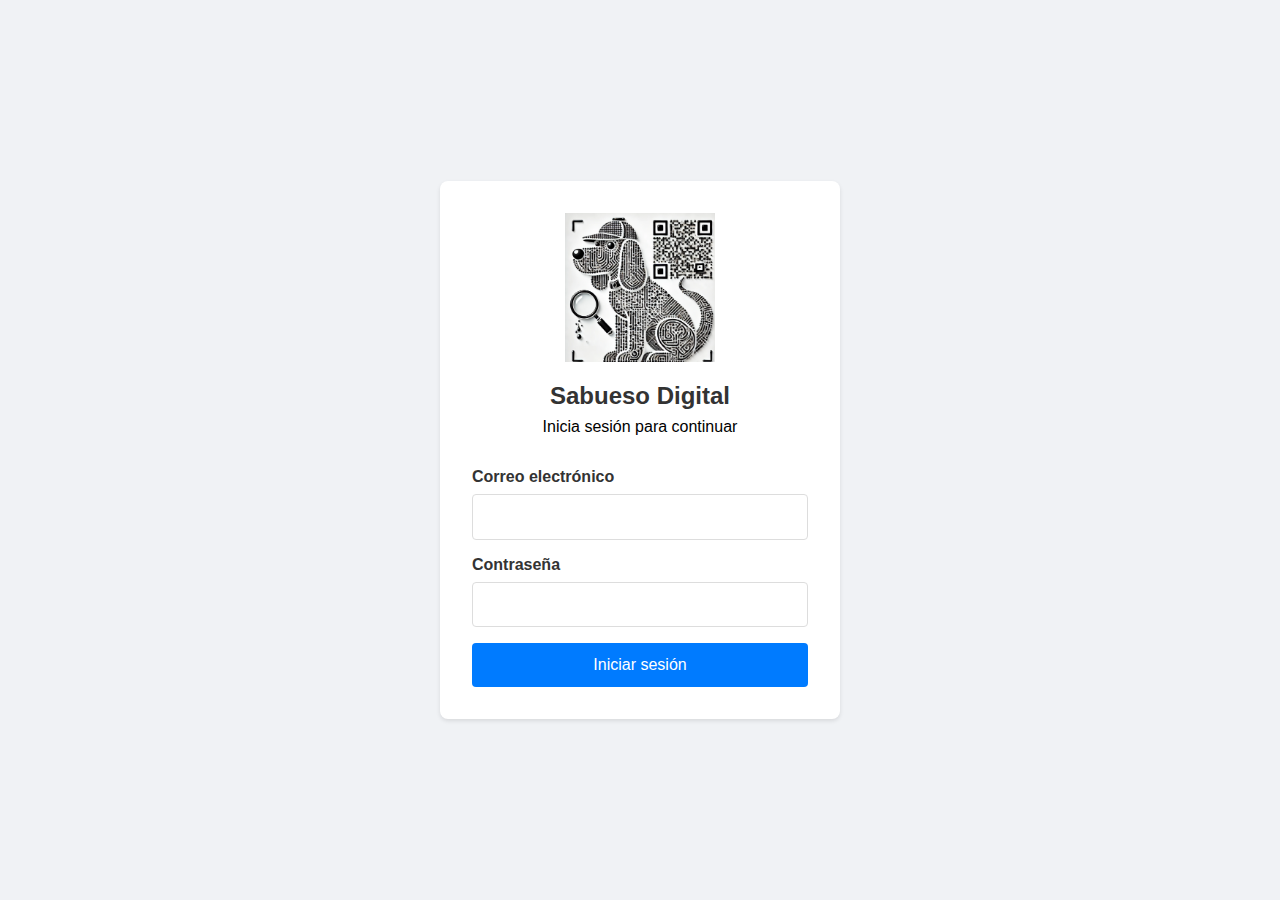
<file: index.html>
<!DOCTYPE html>
<html lang="es">
<head>
    <meta charset="UTF-8">
    <meta name="viewport" content="width=device-width, initial-scale=1.0">
    <title>Login - Sabueso Digital</title>
    <style>
        * {
            margin: 0;
            padding: 0;
            box-sizing: border-box;
            font-family: 'Arial', sans-serif;
        }

        body {
            background: #f0f2f5;
            display: flex;
            justify-content: center;
            align-items: center;
            min-height: 100vh;
        }

        .login-container {
            background: white;
            padding: 2rem;
            border-radius: 8px;
            box-shadow: 0 2px 4px rgba(0, 0, 0, 0.1);
            width: 100%;
            max-width: 400px;
        }

        .login-header {
            text-align: center;
            margin-bottom: 2rem;
        }

        .login-header img {
            width: 150px;
            margin-bottom: 1rem;
        }

        .login-header h1 {
            color: #333;
            font-size: 1.5rem;
            margin-bottom: 0.5rem;
        }

        .login-form {
            display: flex;
            flex-direction: column;
            gap: 1rem;
        }

        .form-group {
            display: flex;
            flex-direction: column;
            gap: 0.5rem;
        }

        .form-group label {
            color: #333;
            font-weight: bold;
        }

        .form-group input {
            padding: 0.8rem;
            border: 1px solid #ddd;
            border-radius: 4px;
            font-size: 1rem;
        }

        .form-group input:focus {
            outline: none;
            border-color: #007bff;
        }

        .login-button {
            background: #007bff;
            color: white;
            border: none;
            padding: 0.8rem;
            border-radius: 4px;
            font-size: 1rem;
            cursor: pointer;
            transition: background-color 0.2s;
        }

        .login-button:hover {
            background: #0056b3;
        }

        .error-message {
            color: #dc3545;
            text-align: center;
            margin-top: 1rem;
            display: none;
        }
    </style>
</head>
<body>
    <div class="login-container">
        <div class="login-header">
            <img src="sabueso.png" alt="Sabueso Digital Logo">
            <h1>Sabueso Digital</h1>
            <p>Inicia sesión para continuar</p>
        </div>

        <form class="login-form" onsubmit="return handleLogin(event)">
            <div class="form-group">
                <label for="email">Correo electrónico</label>
                <input type="email" id="email" required>
            </div>

            <div class="form-group">
                <label for="password">Contraseña</label>
                <input type="password" id="password" required>
            </div>

            <button type="submit" class="login-button">Iniciar sesión</button>
            
            <div id="error-message" class="error-message">
                Correo electrónico o contraseña incorrectos
            </div>
        </form>
    </div>

    <script>
        function handleLogin(event) {
    event.preventDefault();
    
    const email = document.getElementById('email').value;
    const password = document.getElementById('password').value;
    const errorMessage = document.getElementById('error-message');

    // Simulamos credenciales válidas
    const validEmail = 'usuario@example.com';
    const validPassword = '123456';

    if (true) {
        // Guardamos tanto el email como el nombre del usuario
        localStorage.setItem('userEmail', email);
        localStorage.setItem('userName', 'Juan Pérez');
        // Redirigimos a chat.html
        window.location.href = 'chat.html';
    } else {
        errorMessage.style.display = 'block';
        setTimeout(() => {
            errorMessage.style.display = 'none';
        }, 3000);
    }

    return false;
}
    </script>
</body>
</html>
</file>
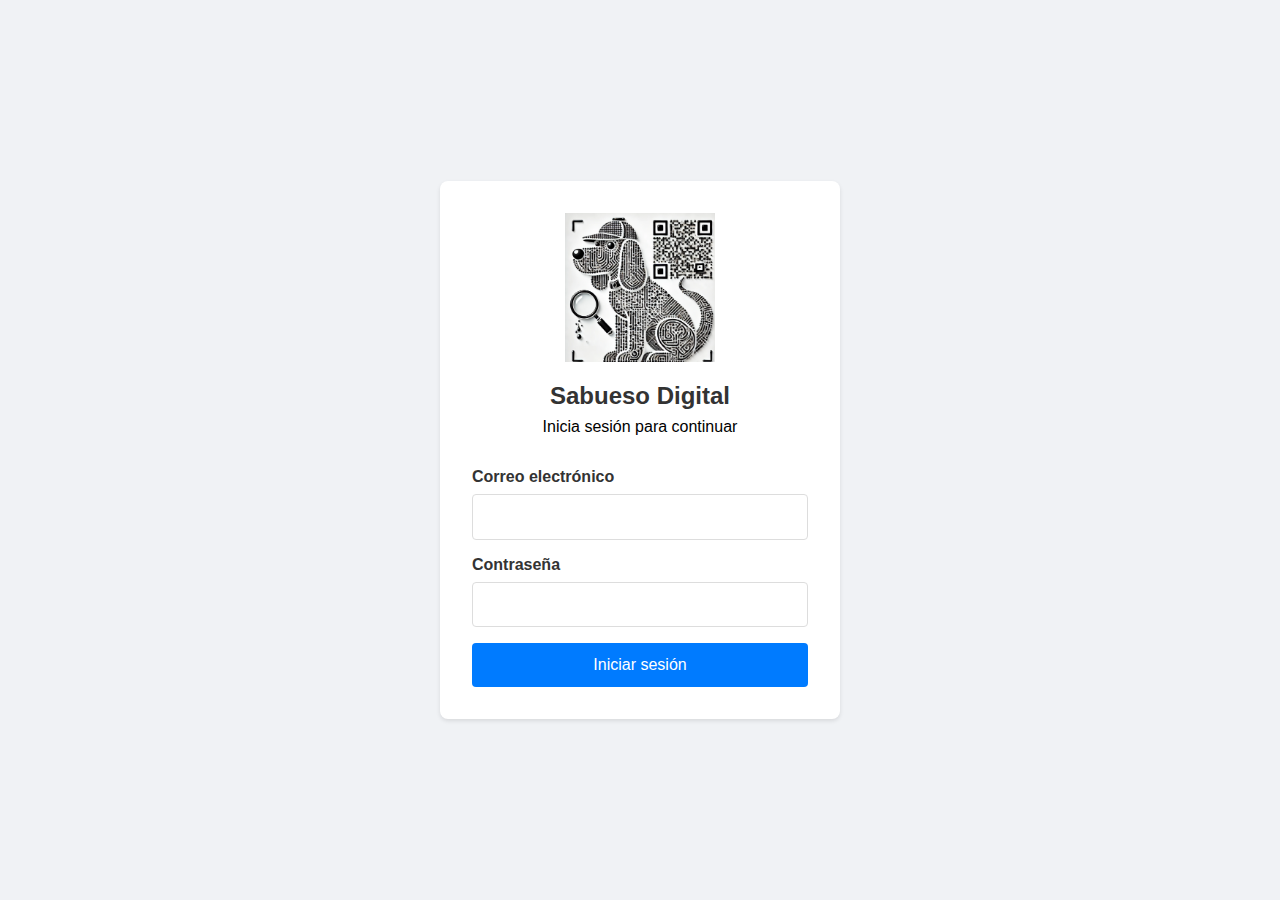
<file: chat.html>
<!DOCTYPE html>
<html lang="es">
<head>
    <meta charset="UTF-8">
    <meta name="viewport" content="width=device-width, initial-scale=1.0">
    <title>Sabueso Digital</title>
    <link rel="stylesheet" href="style.css">
</head>
<body>
    <div class="container">
        <div class="sidebar">
            <h3>Historial</h3>
            <div id="history"></div>
        </div>

        <div class="main-chat">
				
            <div class="chat-header">
                <div class="header-content">
                    <div class="header-left">
                        <h2>
                            <img src="sabueso.png" alt="Logo Sabueso" style="height: 40px; vertical-align: middle; margin-right: 10px;">
                            <span id="title_app">Sabueso Digital</span>
                        </h2>
                        <div class="user-info">
                            <span id="user-email" class="user-email"></span>
                        </div>
                    </div>
                    <div class="header-right">
                        <p id="coin-counter"><span class="verification-badge coin">💰</span>Coins pendientes: <strong id="coins">45</strong></p>
                        <button class="logout-button" onclick="handleLogout()">Cerrar Sesión</button>
                    </div>
                </div>
            </div>

            <div class="chat-messages" id="chat-messages">
                <div class="message bot-message" id="welcome-message">
                </div>
            </div>

            <div class="chat-input">
                <input type="text" id="user-input" placeholder="Ingresa el número de documento...">
                <button onclick="handleSubmit()">Enviar</button>
                <input type="file" id="doc-upload" accept=".pdf" style="display: none;" onchange="handleFileUpload(event)">
            </div>
        </div>

        <div class="details">
            <h3>Detalles</h3>
            <div id="details-content"></div>
        </div>
    </div>

    <script>
        // Variables para gestionar el flujo
        let currentStep = 'dni'; // Estados: 'dni', 'rubro', 'consent', 'upload', 'payment'
        let selectedDoc = '';
        let selectedType = '';
        let selectedCategory = '';
        let documentUploaded = false;
        let coins = 50;
        function checkSession() {
            const userEmail = localStorage.getItem('userEmail');
            const userName = localStorage.getItem('userName');
            
            if (!userEmail || !userName) {
                // Si no hay sesión activa, redirigir al login
                window.location.href = 'index.html';
                return;
            }
            
            // Actualizar la interfaz con la información del usuario
            document.getElementById('user-name').textContent = userName;
            document.getElementById('user-email').textContent = userEmail;
            document.getElementById('welcome-message').innerHTML = `¡Hola ${userName}! Soy el Sabueso Digital. Ingresa un número de documento (DNI, RUC o CE) para procesar.`;
        }

        // Función para cerrar sesión
        function handleLogout() {
            // Mostrar confirmación
            if (confirm('¿Estás seguro que deseas cerrar sesión?')) {
                // Limpiar localStorage
                localStorage.removeItem('userEmail');
                localStorage.removeItem('userName');
                // Redirigir al login
                window.location.href = 'index.html';
            }
        }
		
        const coins_init = document.getElementById('coins');
        coins_init.innerHTML = `${coins}`;
        
        // Mapeo de categorías
        const categories = {
            1: "Alquiler Propiedad",
            2: "Busqueda Personal",
            3: "Busqueda Cuidador(a)",
        };

        const userName = "Juan Pérez";
        
        const title = document.getElementById('title_app');
        title.innerHTML = `Sabueso Digital de ${userName}`;
        
        document.addEventListener('DOMContentLoaded', () => {
            const welcomeMessage = document.getElementById('welcome-message');
            if (welcomeMessage) {
                welcomeMessage.innerHTML = `¡Hola ${userName}! Soy el Sabueso Digital. Ingresa un número de documento (DNI, RUC o CE) para procesar.`;
            }
        });
		window.onload = checkSession;
        function addMessage(content, isUser = false) {
            const messages = document.getElementById('chat-messages');
            const div = document.createElement('div');
            div.className = `message ${isUser ? 'user-message' : 'bot-message'}`;
            div.innerHTML = content;
            messages.appendChild(div);
            messages.scrollTop = messages.scrollHeight;
        }

        function handleFileUpload(event) {
            const file = event.target.files[0];
            if (file) {
                if (file.type === 'application/pdf') {
                    documentUploaded = true;
                    addMessage(`<span style="color: green; font-weight: bold;">✓ Documento cargado exitosamente: ${file.name}</span>`);
                    
                    // Mostrar mensaje de procesamiento
                    setTimeout(() => {
                        addMessage('<div class="processing-message" style="text-align: center; padding: 20px;">'+
                            '<div style="margin-bottom: 10px;">🔄 Procesando documento y generando evaluación...</div>'+
                            '<div class="loading-bar" style="width: 100%; height: 4px; background: #f0f0f0; border-radius: 2px;">'+
                                '<div style="width: 30%; height: 100%; background: #4CAF50; border-radius: 2px; animation: loading 1.5s infinite;"></div>'+
                            '</div>'+
                        '</div>');
                        
                        // Procesar el pago y mostrar el score
                        if (deductCoins()) {
                            setTimeout(() => {
                                // Generar y mostrar el score
                                const scoreResponse = generateResponse(selectedDoc, selectedType, selectedCategory);
                                addMessage('<div style="color: green; font-weight: bold; margin-bottom: 10px;">✅ Evaluación completada</div>');
                                addMessage(scoreResponse);
                                
                                // Actualizar historial y detalles
                                updateHistory(selectedDoc, selectedType, selectedCategory);
                                updateDetails(selectedDoc, selectedType, selectedCategory);
                                
                                // Reiniciar variables para nueva evaluación
                                currentStep = 'dni';
                                selectedDoc = '';
                                selectedType = '';
                                selectedCategory = '';
                                documentUploaded = false;
                                
                                // Limpiar el input de archivo
                                document.getElementById('doc-upload').value = '';
                                
                                setTimeout(() => {
                                    addMessage('<div style="margin-top: 15px;">🔍 ¿Deseas realizar otra evaluación? Ingresa un nuevo número de documento (DNI, RUC o CE).</div>');
                                }, 1000);
                            }, 2000);
                        }
                    }, 1000);
                } else {
                    addMessage('<span style="color: red; font-weight: bold;">❌ Error: Por favor, sube un archivo en formato PDF.</span>');
                }
            }
        }
        
        function updateCoins() {
            document.getElementById('coins').textContent = coins;
        }
        
        function deductCoins() {
            let cost = 0;

            if (selectedCategory === "Alquiler Propiedad") {
                cost = 50;
            } else if (selectedCategory === "Busqueda Cuidador(a)") {
                cost = 30;
            } else if (selectedCategory === "Busqueda Personal") {
                cost = 20;
            }

            if (coins >= cost) {
                coins -= cost;
                updateCoins();
                return true;
            } else {
                addMessage('<span style="color: red; font-weight: bold;">No tienes suficientes coins para realizar esta acción.</span>');
                setTimeout(() => {
                    currentStep = 'rubro';
                    addMessage(`
                        ¿Para qué rubro va dirigida la búsqueda? Por favor responde con el número correspondiente:<br>
                        1. Alquiler Propiedad<br>
                        2. Búsqueda Personal<br>
                        3. Búsqueda Cuidador(a)<br>
                    `);
                }, 1000);
                return false;
            }
        }

        function validateDocument(doc) {
            if (!/^\d+$/.test(doc)) {
                return { valid: false, message: "¡El documento debe contener solo números! Por favor, ingresa un número de documento (DNI, RUC o CE) válido." };
            }
            if (doc.length === 8) return { valid: true, type: "DNI" };
            if (doc.length === 11) return { valid: true, type: "RUC" };
            if (doc.length === 12) return { valid: true, type: "CE" };
            return { valid: false, message: "¡Longitud de documento inválida! Por favor, ingresa un número de documento (DNI, RUC o CE) válido." };
        }

        function getRandomScore() {
            return Math.floor(Math.random() * 1001);
        }

        function getRandomName() {
            const nombres = ["Juan", "María", "Carlos", "Ana", "Pedro", "Luis"];
            const apellidos = ["García", "López", "Martínez", "Rodríguez", "Sánchez"];
            return `${nombres[Math.floor(Math.random() * nombres.length)]} ${apellidos[Math.floor(Math.random() * apellidos.length)]} ${apellidos[Math.floor(Math.random() * apellidos.length)]}`;
        }

        function updateHistory(doc, type, category = '') {
            const history = document.getElementById('history');
            const div = document.createElement('div');
            div.className = 'history-item';
            div.innerHTML = `
                <div>${type}: ${doc}</div>
                ${category ? `<div>Rubro: ${category}</div>` : ''}
                <small>Hace un momento</small>
            `;
            history.insertBefore(div, history.firstChild);
        }

        function updateDetails(doc, type, category) {
            const details = document.getElementById('details-content');
            details.innerHTML = `
                <div class="detail-card">
                    <h4>Verificaciones</h4>
                    <div class="verification-badge verified">✓ RENIEC</div>
                    <div class="verification-badge warning">⚠ SUNAT</div>
                    <div class="verification-badge verified">✓ Antecedentes</div>
                </div>
                <div class="detail-card">
                    <h4>Actividad Reciente</h4>
                    <p>Última consulta: ${new Date().toLocaleString()}</p>
                    <p>Tipo: ${type}</p>
                    <p>Rubro: ${category}</p>
                </div>
            `;
        }

        function generateResponse(doc, type, category) {
            const score = getRandomScore();
            let categoryName, color;

            if (score >= 750) {
                categoryName = "PERFECTO";
                color = "#008000";
            } else if (score >= 500) {
                categoryName = "BUENO";
                color = "#90ee90";
            } else if (score >= 250) {
                categoryName = "MEDIO";
                color = "#ffa500";
            } else {
                categoryName = "PÉSIMO";
                color = "#ff0000";
            }

            return `
                <div class="info-card">
                    <div class="info-grid">
                        <div>
                            <small>Nombre:</small>
                            <strong>${getRandomName()}</strong>
                        </div>
                        <div>
                            <small>${type}:</small>
                            <strong>${doc}</strong>
                        </div>
                        <div>
                            <small>Rubro:</small>
                            <strong>${category}</strong>
                        </div>
                    </div>

                    <div class="score-section">
                        <h3>Score General: </h3>
                        <div class="score-category" style="background-color: ${color}20; color: ${color};">
                            ${score} - ${categoryName}
                        </div>
                        <div class="score-bar">
                            <div class="score-pointer" style="left: ${(score/1000)*100}%"></div>
                        </div>
                        <div style="display: flex; justify-content: space-between; font-size: 12px;">
                            <span>0</span>
                            <span>250</span>
                            <span>500</span>
                            <span>750</span>
                            <span>1000</span>
                        </div>
                    </div>
                    <div style="margin-top: 20px; text-align: center;">
                        <a href="GetInformePdf.pdf" target="_blank" style="
                            display: inline-block;
                            padding: 10px 20px;
                            background-color: #007BFF;
                            color: #fff;
                            text-decoration: none;
                            border-radius: 5px;
                            font-weight: bold;
                        ">
                            📥 Descargar Informe Completo
                        </a>
                        <p style="margin-top: 10px; font-size: 14px; color: #555;">
                            Haz clic en el botón para abrir el informe detallado de tu búsqueda.
                        </p>
                    </div>
                </div>
            `;
        }

        async function handleSubmit() {
            const input = document.getElementById('user-input');
            const userInput = input.value.trim();

            if (!userInput) return;

            addMessage(userInput, true);
            input.value = '';

            if (currentStep === 'dni') {
                const validation = validateDocument(userInput);

                if (validation.valid) {
                    selectedDoc = userInput;
                    selectedType = validation.type;
                    currentStep = 'rubro';
                    setTimeout(() => {
                        addMessage(`
                            ¿Para qué rubro va dirigida la búsqueda? Por favor responde con el número correspondiente:<br>
                            1. Alquiler Propiedad<br>
                            2. Búsqueda Personal<br>
                            3. Búsqueda Cuidador(a)<br>
                        `);
                    }, 500);
                } else {
                    setTimeout(() => {
                        addMessage(validation.message);
                    }, 500);
                }
            } else if (currentStep === 'rubro') {
                const categoryNum = parseInt(userInput, 10);
                if (categoryNum >= 1 && categoryNum <= 3) {
                    selectedCategory = categories[categoryNum];
                    addMessage(`<span style="color: green; font-weight: bold;">Rubro seleccionado: ${selectedCategory}</span>`);
                    currentStep = 'consent';
                    setTimeout(() => {
                        addMessage(`¿La persona a evaluar acepta el tratamiento de datos por parte de Sabueso Digital? Responde con "Sí" para continuar.`);
                    }, 500);
                } else {
                    setTimeout(() => {
                        addMessage("Por favor, ingresa un número válido entre 1 y 3 para seleccionar el rubro.");
                    }, 600);
                }
            } else if (currentStep === 'consent') {
                if (userInput.toLowerCase() === 'sí' || userInput.toLowerCase() === 'si') {
                    addMessage('<span style="color: green; font-weight: bold;">Consentimiento otorgado.</span>');
                    currentStep = 'upload';
                    
                    // Limpiar el input de archivo antes de mostrar el botón de carga
                    document.getElementById('doc-upload').value = '';
                    documentUploaded = false;
                    
                    setTimeout(() => {
                        addMessage(`
                            <div style="margin: 10px 0;">
                                Por favor, sube la documentación de la persona en formato PDF:
                                <div style="margin-top: 10px;">
                                    <button onclick="document.getElementById('doc-upload').click()" style="
                                        background-color: #4CAF50;
                                        color: white;
                                        padding: 10px 20px;
                                        border: none;
                                        border-radius: 5px;
                                        cursor: pointer;
                                    ">
                                        📎 Subir Documento
                                    </button>
                                </div>
                            </div>
                        `);
                    }, 500);
                } else {
                    addMessage('<span style="color: red; font-weight: bold;">Debes aceptar el tratamiento de datos para continuar.</span>');
                }
            }
        }

        // Agregar evento Enter al input
        document.getElementById('user-input').addEventListener('keypress', (e) => {
            if (e.key === 'Enter') handleSubmit();
        });
    </script>
</body>
</html>
</file>
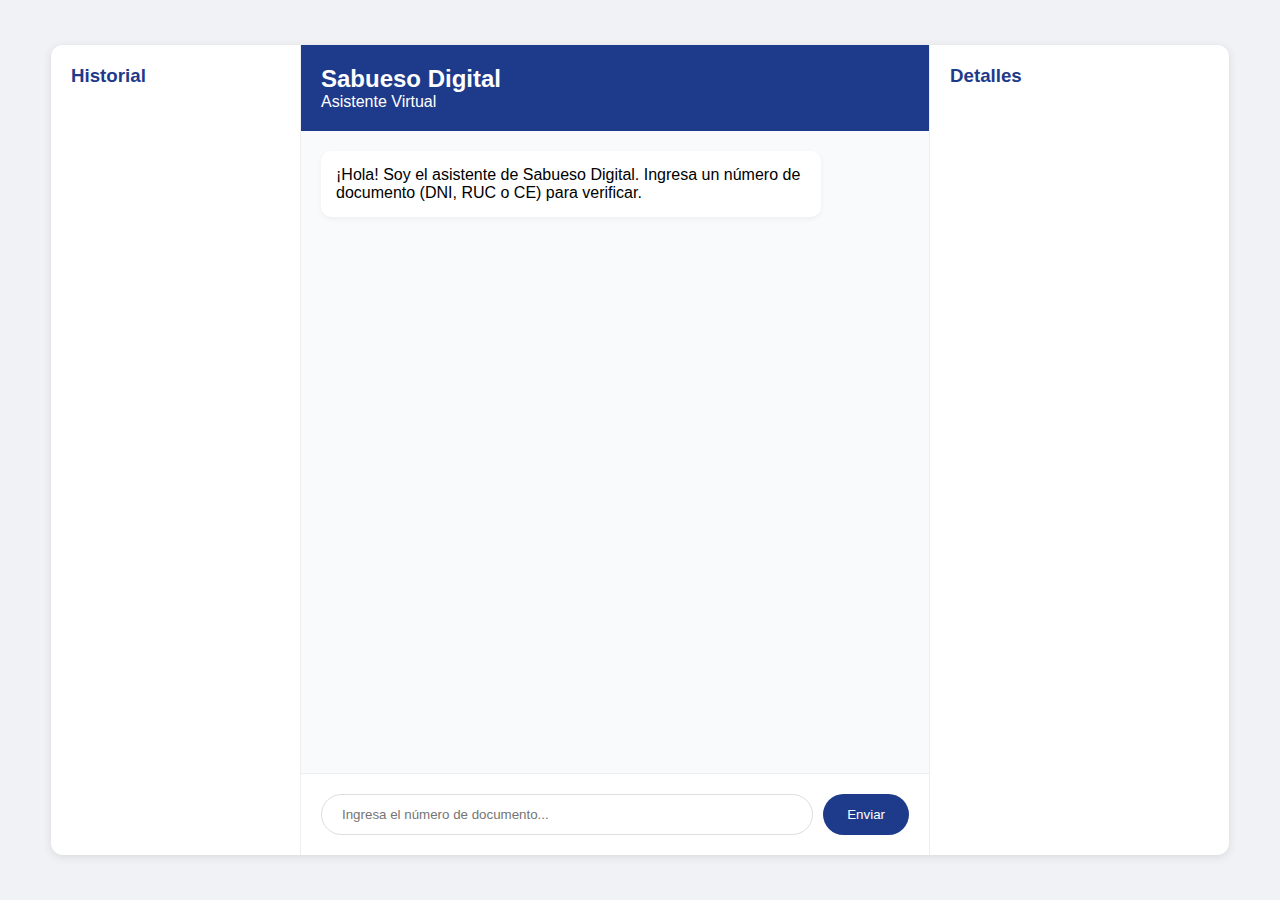
<file: index_old.html>
<!DOCTYPE html>
<html lang="es">
<head>
    <meta charset="UTF-8">
    <meta name="viewport" content="width=device-width, initial-scale=1.0">
    <title>Sabueso Digital</title>
    <style>
        * {
            margin: 0;
            padding: 0;
            box-sizing: border-box;
            font-family: Arial, sans-serif;
        }

        body {
            background-color: #f0f2f5;
            padding: 20px;
            min-height: 100vh;
            display: flex;
            justify-content: center;
            align-items: center;
        }

        .container {
            display: grid;
            grid-template-columns: 250px 1fr 300px;
            width: 95%;
            max-width: 1400px;
            height: 90vh;
            background: white;
            border-radius: 12px;
            box-shadow: 0 2px 10px rgba(0,0,0,0.1);
        }

        .sidebar {
            padding: 20px;
            border-right: 1px solid #eee;
            max-height: 90vh;
            overflow-y: auto;
        }

        .main-chat {
            display: flex;
            flex-direction: column;
            max-height: 90vh;
        }

        .chat-header {
            padding: 20px;
            background: #1e3a8a;
            color: white;
        }

        .chat-messages {
            flex: 1;
            padding: 20px;
            overflow-y: scroll;
            background: #f8fafc;
        }

        .message {
            margin-bottom: 15px;
            max-width: 85%;
        }

        .bot-message {
            background: white;
            padding: 15px;
            border-radius: 10px;
            box-shadow: 0 2px 5px rgba(0,0,0,0.05);
            margin-right: auto;
        }

        .user-message {
            background: #1e3a8a;
            color: white;
            padding: 15px;
            border-radius: 10px;
            margin-left: auto;
        }

        .chat-input {
            padding: 20px;
            border-top: 1px solid #eee;
            display: flex;
            gap: 10px;
            background: white;
        }

        input {
            flex: 1;
            padding: 12px 20px;
            border: 1px solid #ddd;
            border-radius: 25px;
            outline: none;
        }

        button {
            padding: 12px 24px;
            background: #1e3a8a;
            color: white;
            border: none;
            border-radius: 25px;
            cursor: pointer;
        }

        .info-card {
            background: white;
            border: 1px solid #eee;
            border-radius: 8px;
            padding: 15px;
            margin-top: 15px;
        }

        .score-section {
            margin-top: 15px;
        }

        .score-category {
            padding: 8px 12px;
            border-radius: 6px;
            font-weight: bold;
            display: inline-block;
            margin: 10px 0;
        }

        .score-bar {
            height: 20px;
            background: linear-gradient(to right,
                #ff0000 0%,
                #ff0000 20%,
                #ffa500 20%,
                #ffa500 40%,
                #ffff00 40%,
                #ffff00 60%,
                #90ee90 60%,
                #90ee90 80%,
                #008000 80%,
                #008000 100%
            );
            border-radius: 10px;
            margin: 10px 0;
            position: relative;
        }

        .score-pointer {
            position: absolute;
            width: 3px;
            height: 25px;
            background: #1e3a8a;
            top: -2px;
        }

        .details {
            padding: 20px;
            border-left: 1px solid #eee;
            max-height: 90vh;
            overflow-y: auto;
        }

        .history-item {
            padding: 10px;
            border-bottom: 1px solid #eee;
        }

        .detail-card {
            background: white;
            border: 1px solid #eee;
            border-radius: 8px;
            padding: 15px;
            margin-bottom: 10px;
        }

        h3 {
            color: #1e3a8a;
            margin-bottom: 15px;
        }

        .info-grid {
            display: grid;
            grid-template-columns: 1fr 1fr;
            gap: 10px;
            margin: 10px 0;
        }

        .verification-badge {
            display: inline-block;
            padding: 4px 8px;
            border-radius: 12px;
            font-size: 12px;
            margin-top: 5px;
        }

        .verified {
            background: #d1fae5;
            color: #059669;
        }

        .warning {
            background: #fef3c7;
            color: #d97706;
        }

        .danger {
            background: #fee2e2;
            color: #dc2626;
        }
    </style>
</head>
<body>
    <div class="container">
        <div class="sidebar">
            <h3>Historial</h3>
            <div id="history"></div>
        </div>

        <div class="main-chat">
            <div class="chat-header">
                <h2>Sabueso Digital</h2>
                <p>Asistente Virtual</p>
            </div>

            <div class="chat-messages" id="chat-messages">
                <div class="message bot-message">
                    ¡Hola! Soy el asistente de Sabueso Digital. Ingresa un número de documento (DNI, RUC o CE) para verificar.
                </div>
            </div>

            <div class="chat-input">
                <input type="text" id="user-input" placeholder="Ingresa el número de documento...">
                <button onclick="handleSubmit()">Enviar</button>
            </div>
        </div>

        <div class="details">
            <h3>Detalles</h3>
            <div id="details-content"></div>
        </div>
    </div>

    <script>
        function addMessage(content, isUser = false) {
            const messages = document.getElementById('chat-messages');
            const div = document.createElement('div');
            div.className = `message ${isUser ? 'user-message' : 'bot-message'}`;
            div.innerHTML = content;
            messages.appendChild(div);
            messages.scrollTop = messages.scrollHeight;
        }

        function validateDocument(doc) {
            if (!/^\d+$/.test(doc)) {
                return { valid: false, message: "¡Hola! Soy el asistente de Sabueso Digital. Ingresa un número de documento (DNI, RUC o CE) para verificar." };
            }
            if (doc.length === 8) return { valid: true, type: "DNI" };
            if (doc.length === 11) return { valid: true, type: "RUC" };
            if (doc.length === 12) return { valid: true, type: "CE" };
            return { valid: false, message: "¡Hola! Soy el asistente de Sabueso Digital. Ingresa un número de documento (DNI, RUC o CE) para verificar." };
        }

        function getRandomScore() {
            return Math.floor(Math.random() * 1001);
        }

        function getRandomName() {
            const nombres = ["Juan", "María", "Carlos", "Ana", "Pedro", "Luis"];
            const apellidos = ["García", "López", "Martínez", "Rodríguez", "Sánchez"];
            return `${nombres[Math.floor(Math.random() * nombres.length)]} ${apellidos[Math.floor(Math.random() * apellidos.length)]} ${apellidos[Math.floor(Math.random() * apellidos.length)]}`;
        }

        function updateHistory(doc, type) {
            const history = document.getElementById('history');
            const div = document.createElement('div');
            div.className = 'history-item';
            div.innerHTML = `
                <div>${type}: ${doc}</div>
                <small>Hace un momento</small>
            `;
            history.insertBefore(div, history.firstChild);
        }

        function updateDetails(doc, type) {
            const details = document.getElementById('details-content');
            details.innerHTML = `
                <div class="detail-card">
                    <h4>Verificaciones</h4>
                    <div class="verification-badge verified">✓ RENIEC</div>
                    <div class="verification-badge warning">⚠ SUNAT</div>
                    <div class="verification-badge verified">✓ Antecedentes</div>
                </div>
                <div class="detail-card">
                    <h4>Actividad Reciente</h4>
                    <p>Última consulta: ${new Date().toLocaleString()}</p>
                    <p>Tipo: ${type}</p>
                </div>
            `;
        }

        function generateResponse(doc, type) {
            const score = getRandomScore();
            let category, color;
            
            if (score >= 900) {
                category = "PERFECTO";
                color = "#008000";
            } else if (score >= 800) {
                category = "BUENO";
                color = "#90ee90";
            } else if (score >= 600) {
                category = "REGULAR";
                color = "#ffff00";
            } else if (score >= 400) {
                category = "PÉSIMO";
                color = "#ffa500";
            } else {
                category = "MUY PÉSIMO";
                color = "#ff0000";
            }

            return `
                <div class="info-card">
                    <div class="info-grid">
                        <div>
                            <small>Nombre:</small>
                            <strong>${getRandomName()}</strong>
                        </div>
                        <div>
                            <small>${type}:</small>
                            <strong>${doc}</strong>
                        </div>
                    </div>

                    <div class="score-section">
                        <h3>Score General: ${score}</h3>
                        <div class="score-category" style="background-color: ${color}20; color: ${color};">
                            ${category} - Perfil de riesgo ${category.toLowerCase()}
                        </div>
                        <div class="score-bar">
                            <div class="score-pointer" style="left: ${(score/1000)*100}%"></div>
                        </div>
                        <div style="display: flex; justify-content: space-between; font-size: 12px;">
                            <span>0</span>
                            <span>400</span>
                            <span>600</span>
                            <span>800</span>
                            <span>900</span>
                            <span>1000</span>
                        </div>
                    </div>
                </div>
            `;
        }

        function handleSubmit() {
            const input = document.getElementById('user-input');
            const doc = input.value.trim();
            
            if (!doc) return;

            addMessage(doc, true);
            const validation = validateDocument(doc);

            if (validation.valid) {
                setTimeout(() => {
                    addMessage(generateResponse(doc, validation.type));
                    updateHistory(doc, validation.type);
                    updateDetails(doc, validation.type);
                }, 500);
            } else {
                setTimeout(() => {
                    addMessage(validation.message);
                }, 500);
            }

            input.value = '';
        }

        // Agregar evento Enter al input
        document.getElementById('user-input').addEventListener('keypress', (e) => {
            if (e.key === 'Enter') handleSubmit();
        });
    </script>
</body>
</html>
</file>
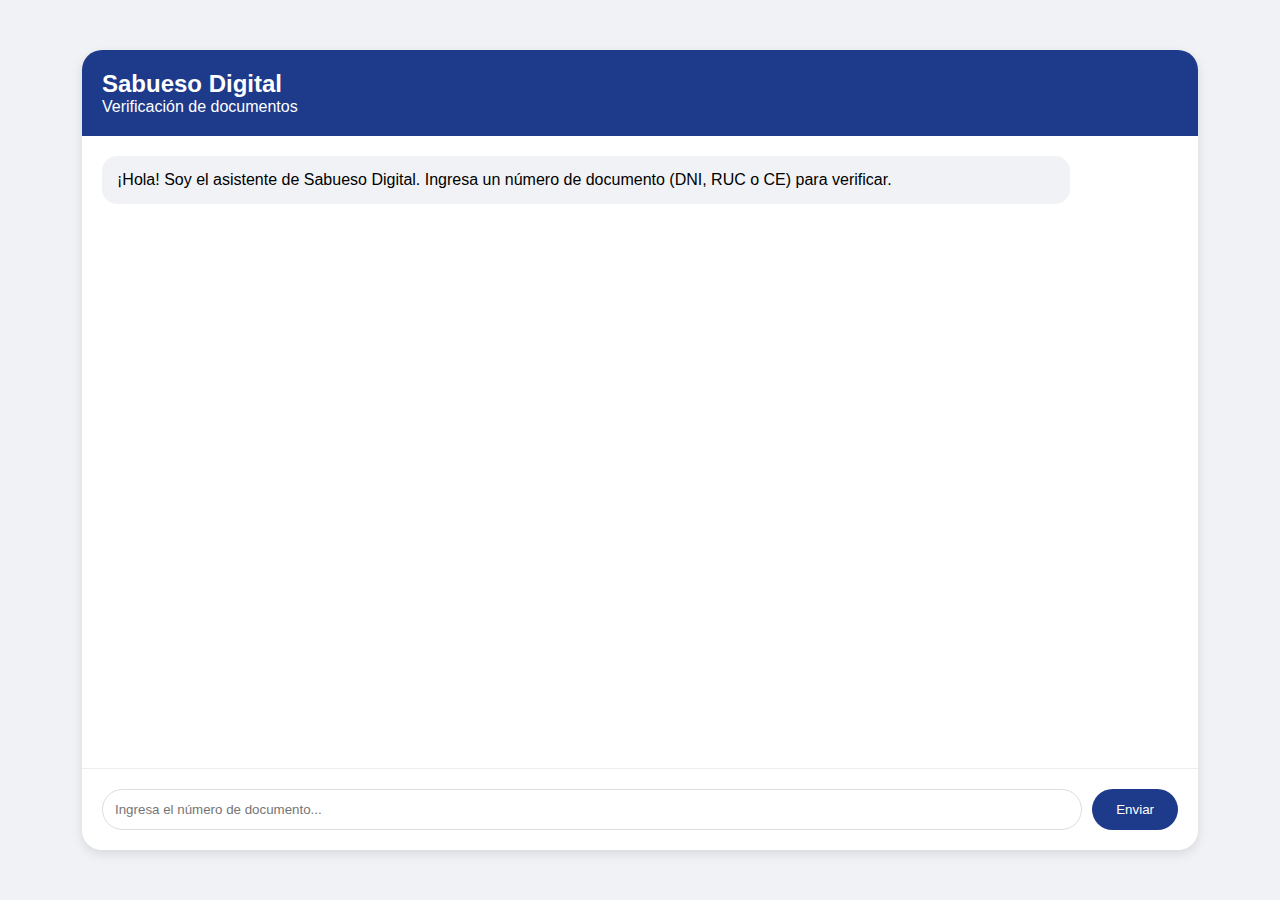
<file: sabueso-digital-fixed.html>
<!DOCTYPE html>
<html lang="es">
<head>
    <meta charset="UTF-8">
    <meta name="viewport" content="width=device-width, initial-scale=1.0">
    <title>Sabueso Digital - Chatbot</title>
    <style>
        * {
            margin: 0;
            padding: 0;
            box-sizing: border-box;
            font-family: Arial, sans-serif;
        }

        body {
            background-color: #f0f2f5;
            display: flex;
            justify-content: center;
            align-items: center;
            min-height: 100vh;
            padding: 20px;
        }

        .chat-container {
            width: 90%;
            max-width: 1200px;
            height: 800px;
            background-color: white;
            border-radius: 20px;
            box-shadow: 0 4px 12px rgba(0,0,0,0.1);
            display: flex;
            flex-direction: column;
        }

        .chat-header {
            padding: 20px;
            background-color: #1e3a8a;
            color: white;
            border-radius: 20px 20px 0 0;
        }

        .chat-messages {
            flex: 1;
            padding: 20px;
            overflow-y: auto;
        }

        .message {
            margin-bottom: 15px;
            max-width: 90%;
        }

        .bot-message {
            background-color: #f0f2f5;
            padding: 15px;
            border-radius: 15px;
            margin-right: auto;
        }

        .user-message {
            background-color: #1e3a8a;
            color: white;
            padding: 15px;
            border-radius: 15px;
            margin-left: auto;
        }

        .error-message {
            background-color: #fee2e2;
            color: #dc2626;
            padding: 15px;
            border-radius: 15px;
            margin-right: auto;
        }

        .info-card {
            background-color: white;
            border: 1px solid #ddd;
            border-radius: 10px;
            padding: 20px;
            margin-top: 15px;
        }

        .info-grid {
            display: grid;
            grid-template-columns: repeat(auto-fit, minmax(200px, 1fr));
            gap: 15px;
            margin: 15px 0;
        }

        .info-item {
            padding: 10px;
            background-color: #f8fafc;
            border-radius: 8px;
        }

        .score-section {
            margin-top: 20px;
        }

        .score-bar {
            width: 100%;
            height: 20px;
            background: linear-gradient(to right, 
                #ff0000 0%, 
                #ff0000 20%, 
                #ffa500 20%, 
                #ffa500 40%, 
                #ffff00 40%, 
                #ffff00 60%, 
                #90ee90 60%, 
                #90ee90 80%, 
                #008000 80%, 
                #008000 100%
            );
            border-radius: 10px;
            margin: 10px 0;
            position: relative;
        }

        .score-pointer {
            position: absolute;
            width: 3px;
            height: 25px;
            background-color: #1e3a8a;
            top: -2px;
        }

        .chat-input {
            padding: 20px;
            border-top: 1px solid #eee;
            display: flex;
            gap: 10px;
        }

        .chat-input input {
            flex: 1;
            padding: 12px;
            border: 1px solid #ddd;
            border-radius: 25px;
            outline: none;
        }

        .chat-input button {
            background-color: #1e3a8a;
            color: white;
            border: none;
            padding: 12px 24px;
            border-radius: 25px;
            cursor: pointer;
        }
    </style>
</head>
<body>
    <div class="chat-container">
        <div class="chat-header">
            <h2>Sabueso Digital</h2>
            <p>Verificación de documentos</p>
        </div>
        
        <div class="chat-messages" id="chatMessages">
            <div class="message bot-message">
                ¡Hola! Soy el asistente de Sabueso Digital. Ingresa un número de documento (DNI, RUC o CE) para verificar.
            </div>
        </div>
        
        <div class="chat-input">
            <input type="text" id="userInput" placeholder="Ingresa el número de documento...">
            <button id="sendButton">Enviar</button>
        </div>
    </div>

    <script>
        function validarDocumento(doc) {
            if (!/^\d+$/.test(doc)) {
                return { valido: false, mensaje: "El documento debe contener solo números." };
            }
            if (doc.length === 8) return { valido: true, tipo: "DNI" };
            if (doc.length === 11) return { valido: true, tipo: "RUC" };
            if (doc.length === 12) return { valido: true, tipo: "CE" };
            return { valido: false, mensaje: "Longitud inválida. DNI (8 dígitos), RUC (11 dígitos) o CE (12 dígitos)." };
        }

        function getRandomScore() {
            return Math.floor(Math.random() * 1001);
        }

        function getRandomName() {
            const nombres = ["Juan", "María", "Carlos", "Ana", "Pedro", "Luis", "Rosa", "Jorge"];
            const apellidos = ["García", "López", "Martínez", "Rodríguez", "Sánchez", "Torres"];
            return `${nombres[Math.floor(Math.random() * nombres.length)]} ${apellidos[Math.floor(Math.random() * apellidos.length)]} ${apellidos[Math.floor(Math.random() * apellidos.length)]}`;
        }

        function getRandomDate() {
            const start = new Date(1960, 0, 1);
            const end = new Date(2000, 11, 31);
            return new Date(start.getTime() + Math.random() * (end.getTime() - start.getTime()))
                .toLocaleDateString('es-PE');
        }

        function getScoreCategory(score) {
            if (score >= 900) return { category: "PERFECTO", description: "Perfil de riesgo excepcional", color: "#008000" };
            if (score >= 800) return { category: "BUENO", description: "Perfil de riesgo favorable", color: "#90ee90" };
            if (score >= 600) return { category: "REGULAR", description: "Perfil de riesgo moderado", color: "#ffff00" };
            if (score >= 400) return { category: "PÉSIMO", description: "Perfil de riesgo alto", color: "#ffa500" };
            return { category: "MUY PÉSIMO", description: "Perfil de riesgo muy alto", color: "#ff0000" };
        }

        function addMessage(content, type = 'bot') {
            const div = document.createElement('div');
            div.className = `message ${type}-message`;
            div.innerHTML = content;
            document.getElementById('chatMessages').appendChild(div);
            div.scrollIntoView({ behavior: 'smooth' });
        }

        function generarRespuesta(documento, tipo) {
            const score = getRandomScore();
            const scoreInfo = getScoreCategory(score);
            
            return `
                <div class="info-card">
                    <h3>Información Personal</h3>
                    <div class="info-grid">
                        <div class="info-item">
                            <small>Nombre</small>
                            <div><strong>${getRandomName()}</strong></div>
                        </div>
                        <div class="info-item">
                            <small>Fecha de Nacimiento</small>
                            <div><strong>${getRandomDate()}</strong></div>
                        </div>
                        <div class="info-item">
                            <small>${tipo}</small>
                            <div><strong>${documento}</strong></div>
                        </div>
                    </div>

                    <div class="score-section">
                        <h3>Score General: ${score}</h3>
                        <div style="color: ${scoreInfo.color}; font-weight: bold; margin: 5px 0">
                            ${scoreInfo.category} - ${scoreInfo.description}
                        </div>
                        <div class="score-bar">
                            <div class="score-pointer" style="left: ${(score/1000)*100}%"></div>
                        </div>
                        <div style="display: flex; justify-content: space-between; font-size: 12px;">
                            <span>0</span>
                            <span>400</span>
                            <span>600</span>
                            <span>800</span>
                            <span>900</span>
                            <span>1000</span>
                        </div>
                    </div>
                </div>
            `;
        }

        document.addEventListener('DOMContentLoaded', () => {
            const input = document.getElementById('userInput');
            const button = document.getElementById('sendButton');

            function handleSubmit() {
                const documento = input.value.trim();
                if (!documento) return;

                addMessage(documento, 'user');
                const validacion = validarDocumento(documento);

                setTimeout(() => {
                    if (validacion.valido) {
                        addMessage(generarRespuesta(documento, validacion.tipo));
                    } else {
                        addMessage(validacion.mensaje, 'error');
                    }
                }, 500);

                input.value = '';
            }

            button.addEventListener('click', handleSubmit);
            input.addEventListener('keypress', (e) => {
                if (e.key === 'Enter') handleSubmit();
            });
        });
    </script>
</body>
</html>
</file>
<file: style.css>
* {
    margin: 0;
    padding: 0;
    box-sizing: border-box;
    font-family: Arial, sans-serif;
}

body {
    background-color: #f0f2f5;
    padding: 20px;
    min-height: 100vh;
    display: flex;
    justify-content: center;
    align-items: center;
}

.container {
    display: grid;
    grid-template-columns: 250px 1fr 300px;
    width: 95%;
    max-width: 1400px;
    height: 90vh;
    background: white;
    border-radius: 12px;
    box-shadow: 0 2px 10px rgba(0,0,0,0.1);
}

.sidebar {
    padding: 20px;
    border-right: 1px solid #eee;
    max-height: 90vh;
    overflow-y: auto;
}

.main-chat {
    display: flex;
    flex-direction: column;
    max-height: 90vh;
}

.chat-messages {
    flex: 1;
    padding: 20px;
    overflow-y: scroll;
    background: #f8fafc;
}

.message {
    margin-bottom: 15px;
    max-width: 85%;
}

.bot-message {
    background: white;
    padding: 15px;
    border-radius: 10px;
    box-shadow: 0 2px 5px rgba(0,0,0,0.05);
    margin-right: auto;
}

.user-message {
    background: #1e3a8a;
    color: white;
    padding: 15px;
    border-radius: 10px;
    margin-left: auto;
}

.chat-input {
    padding: 20px;
    border-top: 1px solid #eee;
    display: flex;
    gap: 10px;
    background: white;
}

input {
    flex: 1;
    padding: 12px 20px;
    border: 1px solid #ddd;
    border-radius: 25px;
    outline: none;
}

button {
    padding: 12px 24px;
    background: #1e3a8a;
    color: white;
    border: none;
    border-radius: 25px;
    cursor: pointer;
}

.info-card {
    background: white;
    border: 1px solid #eee;
    border-radius: 8px;
    padding: 15px;
    margin-top: 15px;
}

.score-section {
    margin-top: 15px;
}

.score-category {
    padding: 8px 12px;
    border-radius: 6px;
    font-weight: bold;
    display: inline-block;
    margin: 10px 0;
}

.score-bar {
    height: 20px;
    background: linear-gradient(to right,
        #ff0000 25%,
        #ff0000 25%,
        #ffa500 50%,
        #ffa500 40%,
        #90ee90 75%,
        #90ee90 75%,
        #008000 100%,
        #008000 100%
    );
    border-radius: 10px;
    margin: 10px 0;
    position: relative;
}

.score-pointer {
    position: absolute;
    width: 3px;
    height: 25px;
    background: #1e3a8a;
    top: -2px;
}

.details {
    padding: 20px;
    border-left: 1px solid #eee;
    max-height: 90vh;
    overflow-y: auto;
}

.history-item {
    padding: 10px;
    border-bottom: 1px solid #eee;
}

.detail-card {
    background: white;
    border: 1px solid #eee;
    border-radius: 8px;
    padding: 15px;
    margin-bottom: 10px;
}

h3 {
    color: #1e3a8a;
    margin-bottom: 15px;
}

.info-grid {
    display: grid;
    grid-template-columns: 1fr 1fr;
    gap: 10px;
    margin: 10px 0;
}

.verification-badge {
    display: inline-block;
    padding: 4px 8px;
    border-radius: 12px;
    font-size: 12px;
    margin-top: 5px;
}

.verified {
    background: #d1fae5;
    color: #059669;
}

.warning {
    background: #fef3c7;
    color: #d97706;
}

.danger {
    background: #fee2e2;
    color: #dc2626;
}

.qr-image {
    width: 150px;
    height: 150px;
    margin-top: 10px;
}
.chat-header {
	display: flex;
	justify-content: space-between;
	align-items: center;
	padding: 1rem;
	background: #f8f9fa;
	border-bottom: 1px solid #dee2e6;
}

.user-info {
	display: flex;
	align-items: center;
	gap: 10px;
}

.user-email {
	font-size: 0.9rem;
	color: #666;
}

.logout-button {
	background-color: #dc3545;
	color: white;
	border: none;
	padding: 8px 16px;
	border-radius: 4px;
	cursor: pointer;
	font-size: 0.9rem;
	transition: background-color 0.2s;
}

.logout-button:hover {
	background-color: #c82333;
}

.header-content {
	display: flex;
	justify-content: space-between;
	align-items: center;
	width: 100%;
}

.header-left {
	display: flex;
	align-items: center;
	gap: 20px;
}

.header-right {
	display: flex;
	align-items: center;
	gap: 20px;
}
</file>
